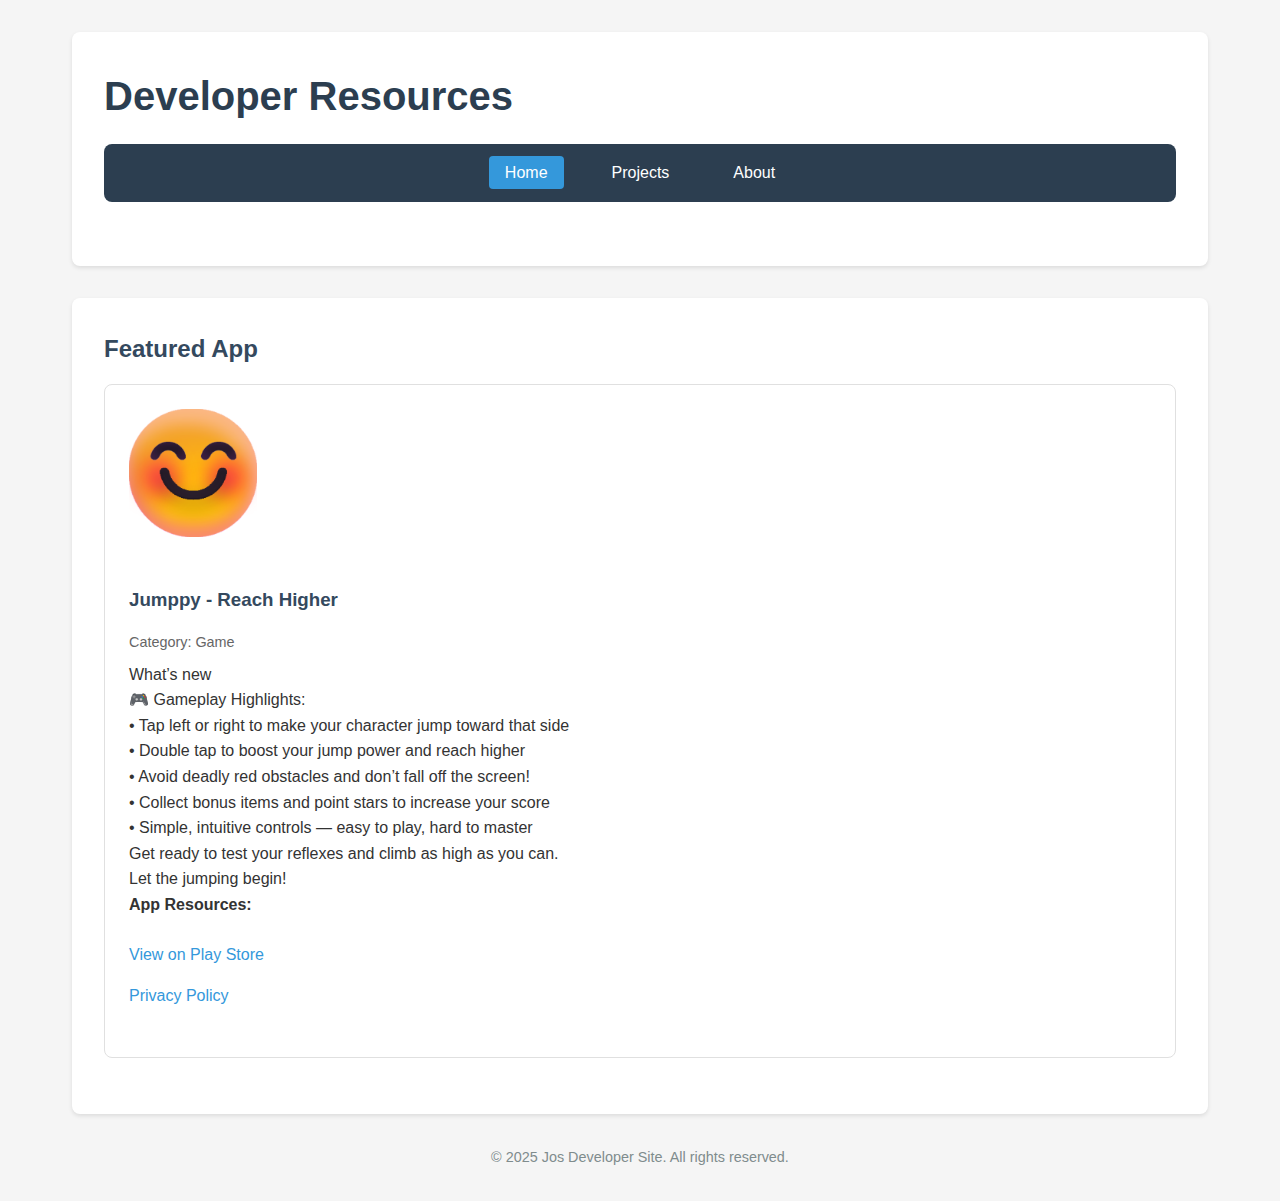
<file: index.html>
<!DOCTYPE html>
<html lang="en">
<head>
    <meta charset="UTF-8">
    <meta name="viewport" content="width=device-width, initial-scale=1.0">
    <title>Jos Developer Site</title>
    <link rel="stylesheet" href="styles.css">
</head>
<body>
    <div class="container">
        <header>
            <h1>Developer Resources</h1>
            <nav class="nav-menu">
                <ul>
                    <li><a href="index.html" class="active">Home</a></li>
                    <li><a href="projects.html">Projects</a></li>
                    <li><a href="about.html">About</a></li>
                </ul>
            </nav>
        </header>
        <main>
            <section class="content">
                <h2>Featured App</h2>
                <div class="app-card">
                    <img src="app-icon.png" alt="App Icon" id="app-icon">
                    <h3>Jumppy - Reach Higher</h3>
                    <p class="app-meta">Category: Game</p>
                    <p>What’s new</p>
                    <p>🎮 Gameplay Highlights:</p>
                    <p>• Tap left or right to make your character jump toward that side</p>
                    <p>• Double tap to boost your jump power and reach higher</p>
                    <p>• Avoid deadly red obstacles and don’t fall off the screen!</p>
                    <p>• Collect bonus items and point stars to increase your score</p>
                    <p>• Simple, intuitive controls — easy to play, hard to master</p>
                    <p>
                    Get ready to test your reflexes and climb as high as you can.</p>
                    <p>
                    Let the jumping begin!</p>
                    <div class="resources">
                        <h4>App Resources:</h4>
                        <ul>
                            <li><a href="https://play.google.com/store/apps/details?id=com.josnguyen.jumppy" target="_blank">View on Play Store</a></li>
                            <li><a href="privacy-policy.html">Privacy Policy</a></li>
                        </ul>
                    </div>
                </div>
            </section>
        </main>
        <footer>
            <p>&copy; 2025 Jos Developer Site. All rights reserved.</p>
        </footer>
    </div>
</body>
</html>
</file>
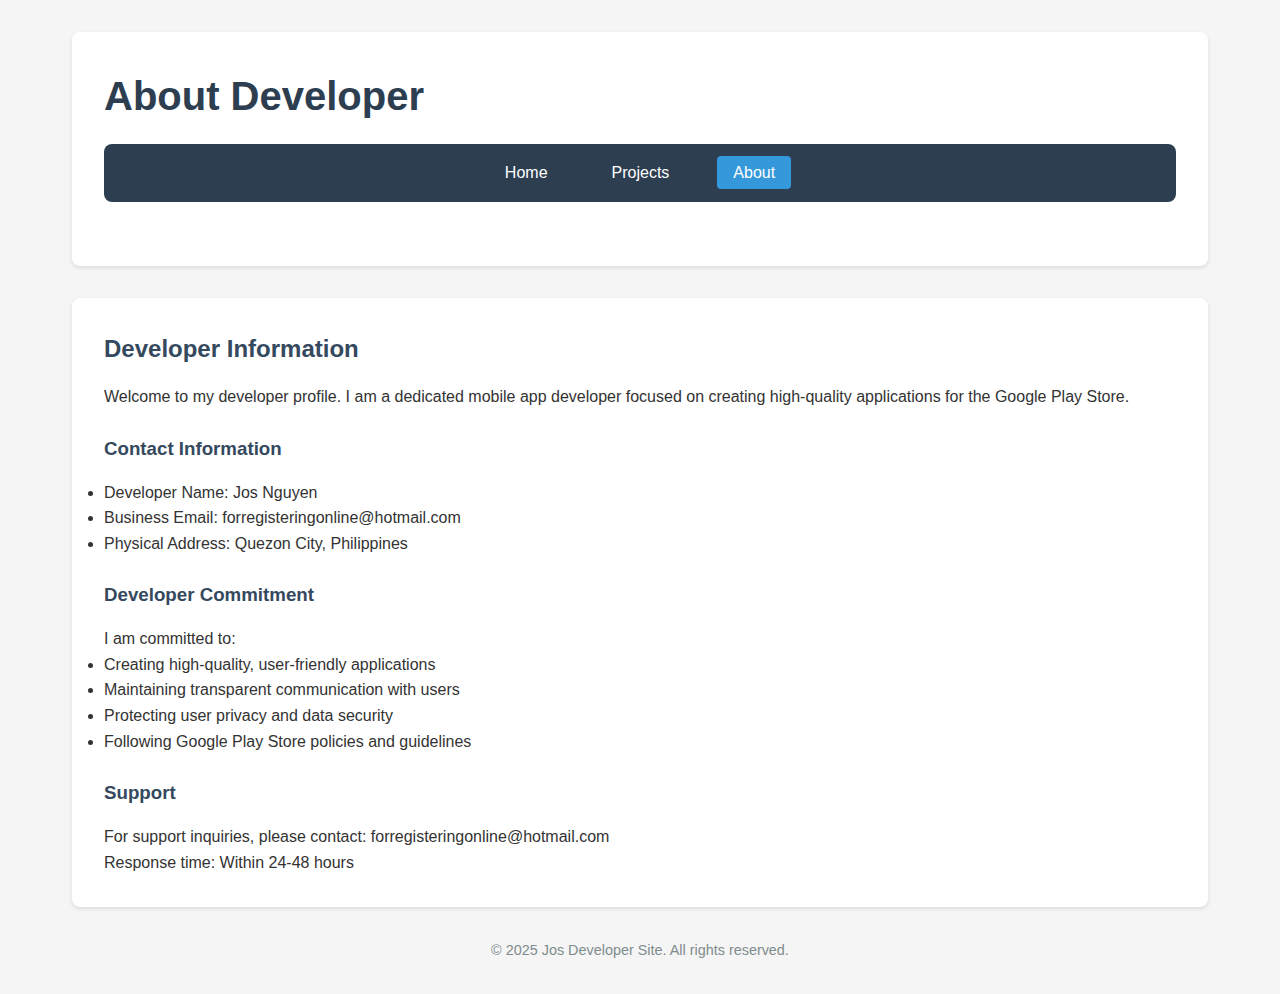
<file: about.html>
<!DOCTYPE html>
<html lang="en">
<head>
    <meta charset="UTF-8">
    <meta name="viewport" content="width=device-width, initial-scale=1.0">
    <title>About - Jos Developer Site</title>
    <link rel="stylesheet" href="styles.css">
</head>
<body>
    <div class="container">
        <header>
            <h1>About Developer</h1>
            <nav class="nav-menu">
                <ul>
                    <li><a href="index.html">Home</a></li>
                    <li><a href="projects.html">Projects</a></li>
                    <li><a href="about.html" class="active">About</a></li>
                </ul>
            </nav>
        </header>
        <main>
            <section class="content">
                <div class="about-section">
                    <div>
                        <h2>Developer Information</h2>
                        <p>Welcome to my developer profile. I am a dedicated mobile app developer focused on creating high-quality applications for the Google Play Store.</p>
                        
                        <h3>Contact Information</h3>
                        <ul>
                            <li>Developer Name: Jos Nguyen</li>
                            <li>Business Email: forregisteringonline@hotmail.com</li>
                            <li>Physical Address: Quezon City, Philippines</li>
                        </ul>

                        <h3>Developer Commitment</h3>
                        <p>I am committed to:</p>
                        <ul>
                            <li>Creating high-quality, user-friendly applications</li>
                            <li>Maintaining transparent communication with users</li>
                            <li>Protecting user privacy and data security</li>
                            <li>Following Google Play Store policies and guidelines</li>
                        </ul>

                        <h3>Support</h3>
                        <p>For support inquiries, please contact: forregisteringonline@hotmail.com</p>
                        <p>Response time: Within 24-48 hours</p>
                    </div>
                </div>
            </section>
        </main>
        <footer>
                <p>&copy; 2025 Jos Developer Site. All rights reserved.</p>
        </footer>
    </div>
</body>
</html>
</file>
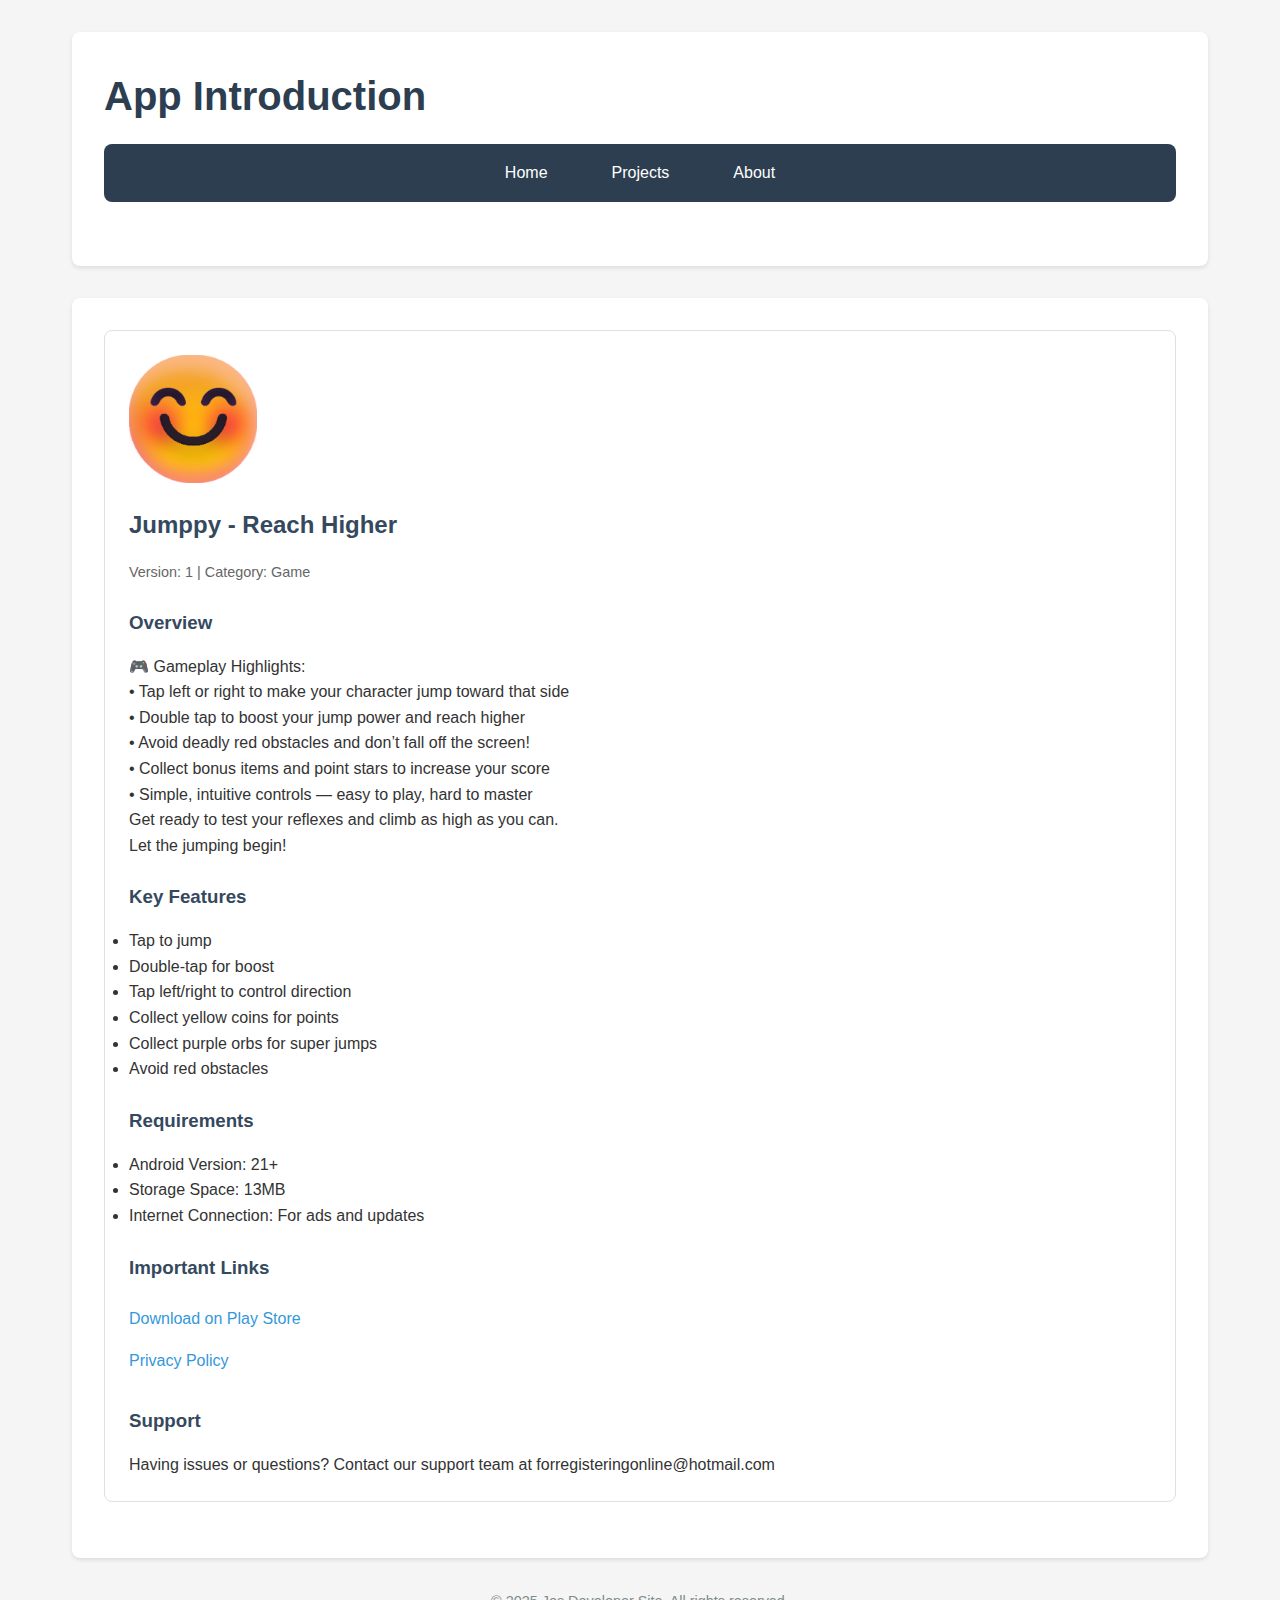
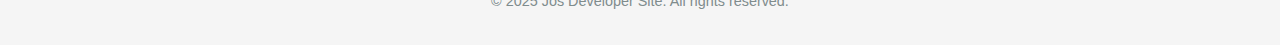
<file: app-intro.html>
<!DOCTYPE html>
<html lang="en">
<head>
    <meta charset="UTF-8">
    <meta name="viewport" content="width=device-width, initial-scale=1.0">
    <title>App Introduction - Jos Developer Site</title>
    <link rel="stylesheet" href="styles.css">
</head>
<body>
    <div class="container">
        <header>
            <h1>App Introduction</h1>
            <nav class="nav-menu">
                <ul>
                    <li><a href="index.html">Home</a></li>
                    <li><a href="projects.html">Projects</a></li>
                    <li><a href="about.html">About</a></li>
                </ul>
            </nav>
        </header>
        <main>
            <section class="content">
                <div class="app-card">
                    <img src="app-icon.png" alt="App Icon" id="app-icon">
                    <h2>Jumppy - Reach Higher</h2>
                    <p class="app-meta">Version: 1 | Category: Game</p>

                    <h3>Overview</h3>
                    <p><p>🎮 Gameplay Highlights:</p>
                    <p>• Tap left or right to make your character jump toward that side</p>
                    <p>• Double tap to boost your jump power and reach higher</p>
                    <p>• Avoid deadly red obstacles and don’t fall off the screen!</p>
                    <p>• Collect bonus items and point stars to increase your score</p>
                    <p>• Simple, intuitive controls — easy to play, hard to master</p>
                    <p>
                        Get ready to test your reflexes and climb as high as you can.</p>
                    <p>
                        Let the jumping begin!</p></p>

                    <h3>Key Features</h3>
                    
                    <ul>
                        <li>Tap to jump</li>
                        <li>Double-tap for boost</li>
                        <li>Tap left/right to control direction</li>
                        <li>Collect yellow coins for points</li>
                        <li>Collect purple orbs for super jumps</li>
                        <li>Avoid red obstacles</li>
                    </ul>

                    <!-- <h3>What's New</h3>
                    <p>Latest updates and improvements in version [Current Version]:</p>
                    <ul>
                        <li>[New feature or improvement 1]</li>
                        <li>[New feature or improvement 2]</li>
                        <li>[Bug fixes and performance improvements]</li>
                    </ul> -->

                    <h3>Requirements</h3>
                    <ul>
                        <li>Android Version: 21+</li>
                        <li>Storage Space: 13MB</li>
                        <li>Internet Connection: For ads and updates</li>
                    </ul>

                    <div class="resources">
                        <h3>Important Links</h3>
                        <ul>
                            <li><a href="https://play.google.com/store/apps/details?id=com.josnguyen.jumppy" target="_blank">Download on Play Store</a></li>
                            <li><a href="privacy-policy.html">Privacy Policy</a></li>
                        </ul>
                    </div>

                    <h3>Support</h3>
                    <p>Having issues or questions? Contact our support team at forregisteringonline@hotmail.com</p>
                </div>
            </section>
        </main>
        <footer>
            <p>&copy; 2025 Jos Developer Site. All rights reserved.</p>
        </footer>
    </div>
</body>
</html>
</file>
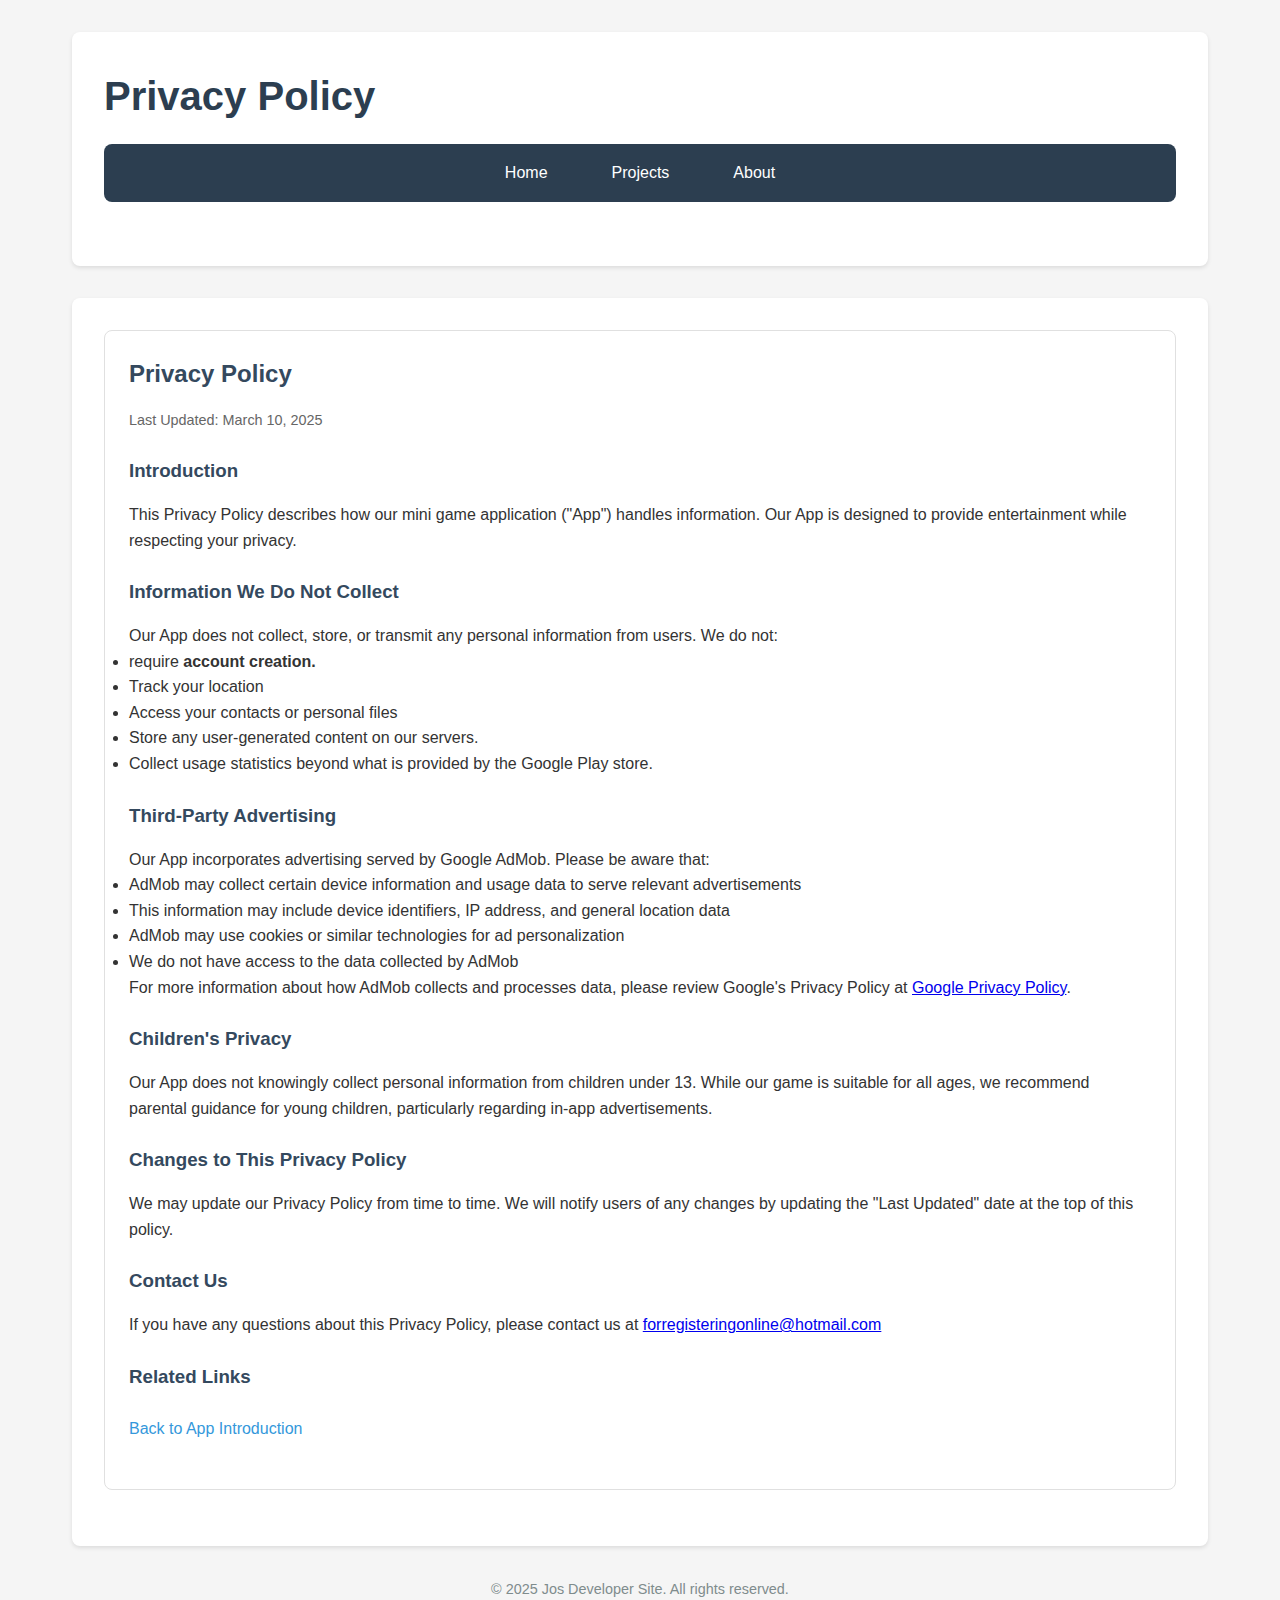
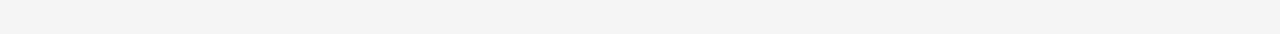
<file: privacy-policy.html>
<!DOCTYPE html>
<html lang="en">
<head>
    <meta charset="UTF-8">
    <meta name="viewport" content="width=device-width, initial-scale=1.0">
    <title>Privacy Policy - Jos Developer Site</title>
    <link rel="stylesheet" href="styles.css">
</head>
<body>
    <div class="container">
        <header>
            <h1>Privacy Policy</h1>
            <nav class="nav-menu">
                <ul>
                    <li><a href="index.html">Home</a></li>
                    <li><a href="projects.html">Projects</a></li>
                    <li><a href="about.html">About</a></li>
                </ul>
            </nav>
        </header>
        <main>
            <section class="content">
                <div class="app-card">
                    <h2>Privacy Policy</h2>
                    <p class="app-meta">Last Updated: March 10, 2025</p>

                    <h3>Introduction</h3>
                    <p>This Privacy Policy describes how our mini game application ("App") handles information. Our App is designed to provide entertainment while respecting your privacy.
</p>

                    <h3>Information We Do Not Collect
</h3>
                    <p>Our App does not collect, store, or transmit any personal information from users. We do not:</p>
                    <ul>
                        <li>require <strong>account creation.</strong></li>
                        <li>Track your location</li>
                        <li>Access your contacts or personal files</li>
                        <li>Store any user-generated content on our servers.</li>
                        <li>Collect usage statistics beyond what is provided by the Google Play store.</li>

                    </ul>

                    <h3>Third-Party Advertising</h3>
                    <p>Our App incorporates advertising served by Google AdMob. Please be aware that:</p>
                    <ul>

                        <li>AdMob may collect certain device information and usage data to serve relevant advertisements</li>
                        <li>This information may include device identifiers, IP address, and general location data</li>
                        <li>AdMob may use cookies or similar technologies for ad personalization</li>
                        <li>We do not have access to the data collected by AdMob</li>

                    </ul>

                    <p>For more information about how AdMob collects and processes data, please review  Google's Privacy Policy at 
                    <a href="https://policies.google.com/privacy">Google Privacy Policy</a>.
</p>
                    <h3>Children's Privacy</h3>
<p>Our App does not knowingly collect personal information from children under 13. While our game is suitable for all ages, we recommend parental guidance for young children, particularly regarding in-app advertisements.</p>
                    <h3>Changes to This Privacy Policy</h3>
                    <p>We may update our Privacy Policy from time to time. We will notify users of any changes by updating the "Last Updated" date at the top of this policy.</p>

                    <h3>Contact Us</h3>
                    <p>If you have any questions about this Privacy Policy, please contact us at <a href="mailto:forregisteringonline@hotmail.com">forregisteringonline@hotmail.com</a></p>


                    <div class="resources">
                        <h3>Related Links</h3>
                        <ul>
                            <li><a href="app-intro.html">Back to App Introduction</a></li>
                        </ul>
                    </div>
                </div>
            </section>
        </main>
        <footer>
            <p>&copy; 2025 Jos Developer Site. All rights reserved.</p>
        </footer>
    </div>
</body>
</html>
</file>
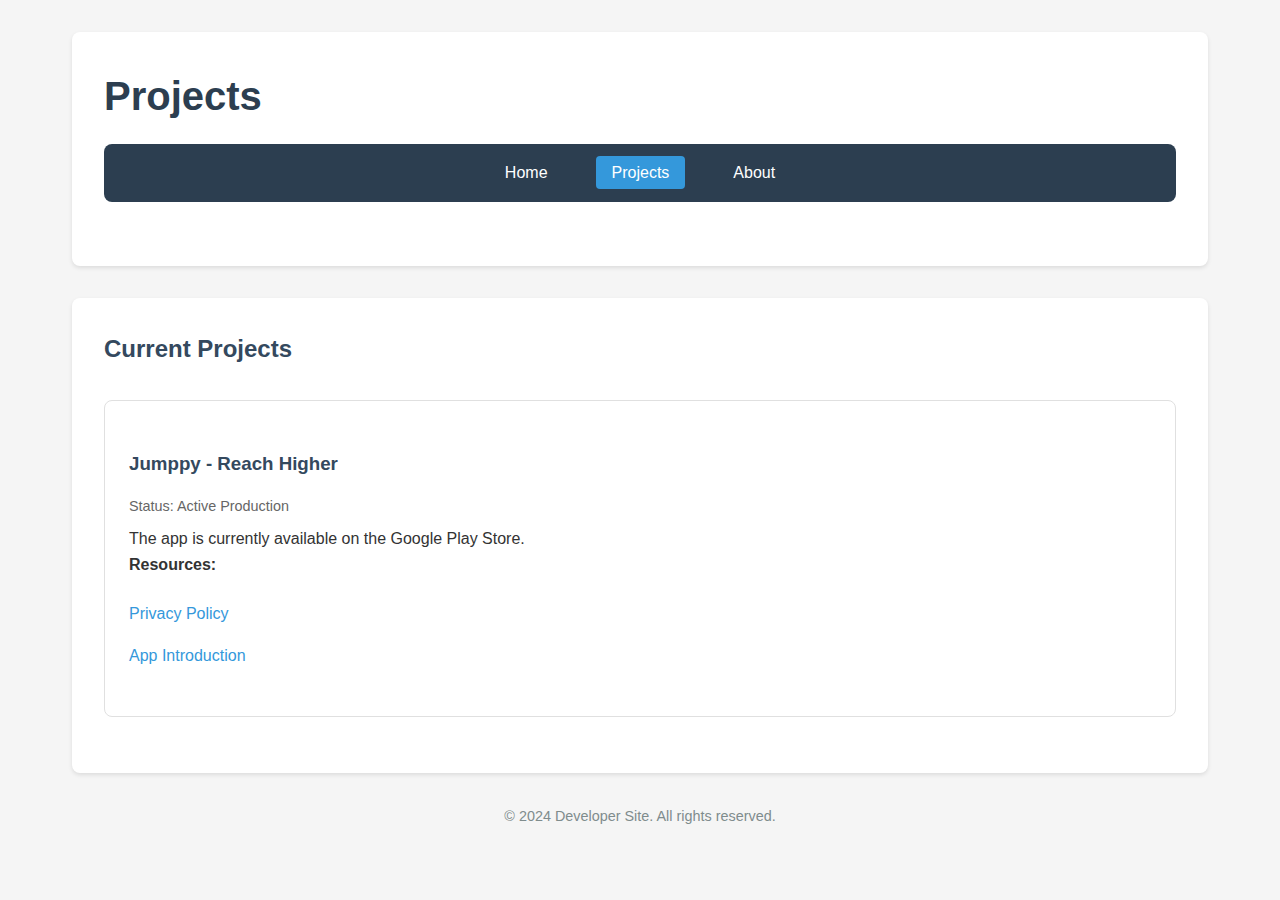
<file: projects.html>
<!DOCTYPE html>
<html lang="en">
<head>
    <meta charset="UTF-8">
    <meta name="viewport" content="width=device-width, initial-scale=1.0">
    <title>Projects - Jos Developer Site</title>
    <link rel="stylesheet" href="styles.css">
</head>
<body>
    <div class="container">
        <header>
            <h1>Projects</h1>
            <nav class="nav-menu">
                <ul>
                    <li><a href="index.html">Home</a></li>
                    <li><a href="projects.html" class="active">Projects</a></li>
                    <li><a href="about.html">About</a></li>
                </ul>
            </nav>
        </header>
        <main>
            <section class="content">
                <h2>Current Projects</h2>
                <div class="project-grid">
                    <div class="app-card">
                        <h3>Jumppy - Reach Higher</h3>
                        <p class="app-meta">Status: Active Production</p>
                        <p>The app is currently available on the Google Play Store.</p>
                        <div class="resources">
                            <h4>Resources:</h4>
                            <ul>
                                <li><a href="privacy-policy.html">Privacy Policy</a></li>
                                <li><a href="app-intro.html">App Introduction</a></li>
                            </ul>
                        </div>
                    </div>
                    <!-- Add more project cards as needed -->
                </div>
            </section>
        </main>
        <footer>
            <p>&copy; 2024 Developer Site. All rights reserved.</p>
        </footer>
    </div>
</body>
</html>
</file>
<file: styles.css>
* {
    margin: 0;
    padding: 0;
    box-sizing: border-box;
}

body {
    font-family: -apple-system, BlinkMacSystemFont, 'Segoe UI', Roboto, Oxygen, Ubuntu, Cantarell, sans-serif;
    line-height: 1.6;
    color: #333;
    background-color: #f5f5f5;
}

.container {
    max-width: 1200px;
    margin: 0 auto;
    padding: 2rem;
}

header {
    background-color: #fff;
    padding: 2rem;
    border-radius: 8px;
    box-shadow: 0 2px 4px rgba(0,0,0,0.1);
    margin-bottom: 2rem;
}

.nav-menu {
    background-color: #2c3e50;
    padding: 1rem;
    border-radius: 8px;
    margin-bottom: 2rem;
}

.nav-menu ul {
    list-style: none;
    display: flex;
    gap: 2rem;
    justify-content: center;
    flex-wrap: wrap;
}

.nav-menu a {
    color: #fff;
    text-decoration: none;
    font-weight: 500;
    padding: 0.5rem 1rem;
    border-radius: 4px;
    transition: background-color 0.3s;
}

.nav-menu a:hover {
    background-color: #34495e;
}

.nav-menu a.active {
    background-color: #3498db;
}

h1 {
    color: #2c3e50;
    font-size: 2.5rem;
    margin-bottom: 1rem;
}

h2 {
    color: #34495e;
    margin-bottom: 1rem;
}

h3 {
    color: #34495e;
    margin: 1.5rem 0 1rem;
}

.content {
    background-color: #fff;
    padding: 2rem;
    border-radius: 8px;
    box-shadow: 0 2px 4px rgba(0,0,0,0.1);
}

.app-card {
    border: 1px solid #e0e0e0;
    border-radius: 8px;
    padding: 1.5rem;
    margin-bottom: 1.5rem;
    background-color: #fff;
    transition: transform 0.2s;
}

.app-card:hover {
    transform: translateY(-2px);
}

.app-card img {
    max-width: 128px;
    height: auto;
    border-radius: 12px;
    margin-bottom: 1rem;
}

.app-meta {
    color: #666;
    font-size: 0.9rem;
    margin: 0.5rem 0;
}

.resources ul {
    list-style: none;
    margin: 1rem 0;
}

.resources li {
    padding: 0.5rem 0;
}

.resources a {
    color: #3498db;
    text-decoration: none;
    font-weight: 500;
}

.resources a:hover {
    text-decoration: underline;
}

.project-grid {
    display: grid;
    grid-template-columns: repeat(auto-fit, minmax(300px, 1fr));
    gap: 2rem;
    margin-top: 2rem;
}

.about-section {
    display: grid;
    grid-template-columns: 1fr;
    gap: 2rem;
}

footer {
    margin-top: 2rem;
    text-align: center;
    color: #7f8c8d;
    font-size: 0.9rem;
}

@media (max-width: 768px) {
    .nav-menu ul {
        flex-direction: column;
        gap: 1rem;
        align-items: center;
    }
    
    .project-grid {
        grid-template-columns: 1fr;
    }
}
</file>
